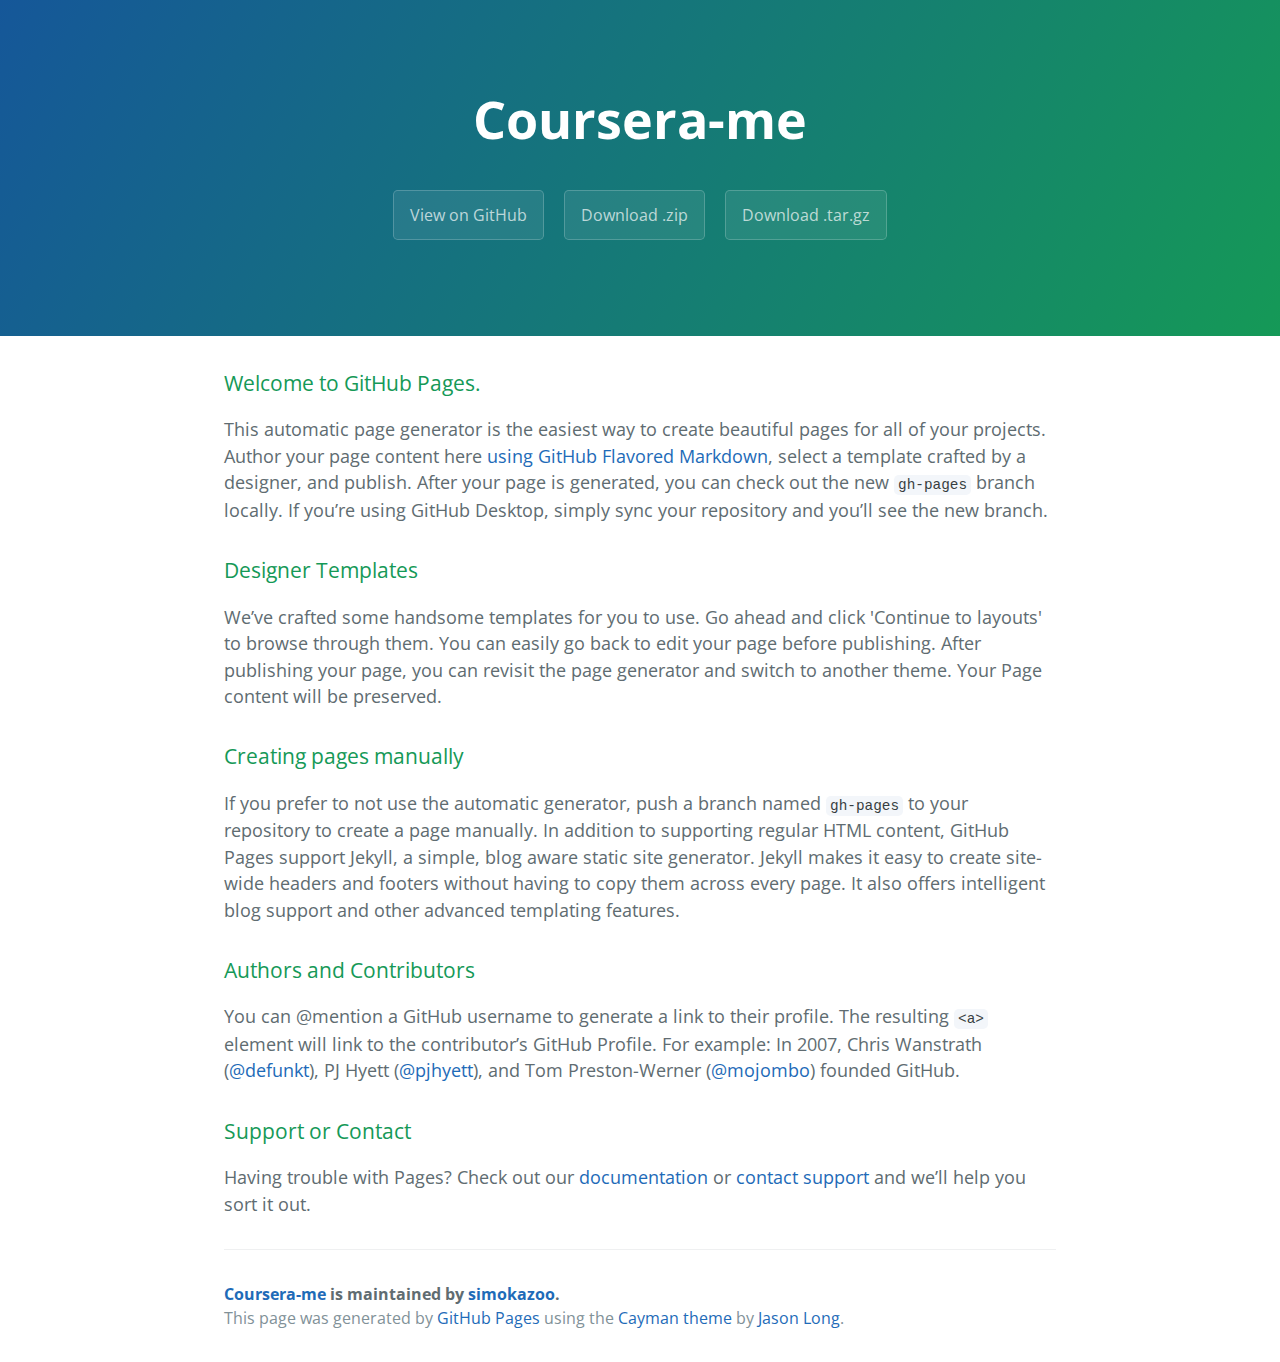
<file: index.html>
<!DOCTYPE html>
<html lang="en-us">
  <head>
    <meta charset="UTF-8">
    <title>Coursera-me by simokazoo</title>
    <meta name="viewport" content="width=device-width, initial-scale=1">
    <link rel="stylesheet" type="text/css" href="stylesheets/normalize.css" media="screen">
    <link href='https://fonts.googleapis.com/css?family=Open+Sans:400,700' rel='stylesheet' type='text/css'>
    <link rel="stylesheet" type="text/css" href="stylesheets/stylesheet.css" media="screen">
    <link rel="stylesheet" type="text/css" href="stylesheets/github-light.css" media="screen">
  </head>
  <body>
    <section class="page-header">
      <h1 class="project-name">Coursera-me</h1>
      <h2 class="project-tagline"></h2>
      <a href="https://github.com/simokazoo/coursera-me" class="btn">View on GitHub</a>
      <a href="https://github.com/simokazoo/coursera-me/zipball/master" class="btn">Download .zip</a>
      <a href="https://github.com/simokazoo/coursera-me/tarball/master" class="btn">Download .tar.gz</a>
    </section>

    <section class="main-content">
      <h3>
<a id="welcome-to-github-pages" class="anchor" href="#welcome-to-github-pages" aria-hidden="true"><span aria-hidden="true" class="octicon octicon-link"></span></a>Welcome to GitHub Pages.</h3>

<p>This automatic page generator is the easiest way to create beautiful pages for all of your projects. Author your page content here <a href="https://guides.github.com/features/mastering-markdown/">using GitHub Flavored Markdown</a>, select a template crafted by a designer, and publish. After your page is generated, you can check out the new <code>gh-pages</code> branch locally. If you’re using GitHub Desktop, simply sync your repository and you’ll see the new branch.</p>

<h3>
<a id="designer-templates" class="anchor" href="#designer-templates" aria-hidden="true"><span aria-hidden="true" class="octicon octicon-link"></span></a>Designer Templates</h3>

<p>We’ve crafted some handsome templates for you to use. Go ahead and click 'Continue to layouts' to browse through them. You can easily go back to edit your page before publishing. After publishing your page, you can revisit the page generator and switch to another theme. Your Page content will be preserved.</p>

<h3>
<a id="creating-pages-manually" class="anchor" href="#creating-pages-manually" aria-hidden="true"><span aria-hidden="true" class="octicon octicon-link"></span></a>Creating pages manually</h3>

<p>If you prefer to not use the automatic generator, push a branch named <code>gh-pages</code> to your repository to create a page manually. In addition to supporting regular HTML content, GitHub Pages support Jekyll, a simple, blog aware static site generator. Jekyll makes it easy to create site-wide headers and footers without having to copy them across every page. It also offers intelligent blog support and other advanced templating features.</p>

<h3>
<a id="authors-and-contributors" class="anchor" href="#authors-and-contributors" aria-hidden="true"><span aria-hidden="true" class="octicon octicon-link"></span></a>Authors and Contributors</h3>

<p>You can @mention a GitHub username to generate a link to their profile. The resulting <code>&lt;a&gt;</code> element will link to the contributor’s GitHub Profile. For example: In 2007, Chris Wanstrath (<a href="https://github.com/defunkt" class="user-mention">@defunkt</a>), PJ Hyett (<a href="https://github.com/pjhyett" class="user-mention">@pjhyett</a>), and Tom Preston-Werner (<a href="https://github.com/mojombo" class="user-mention">@mojombo</a>) founded GitHub.</p>

<h3>
<a id="support-or-contact" class="anchor" href="#support-or-contact" aria-hidden="true"><span aria-hidden="true" class="octicon octicon-link"></span></a>Support or Contact</h3>

<p>Having trouble with Pages? Check out our <a href="https://help.github.com/pages">documentation</a> or <a href="https://github.com/contact">contact support</a> and we’ll help you sort it out.</p>

      <footer class="site-footer">
        <span class="site-footer-owner"><a href="https://github.com/simokazoo/coursera-me">Coursera-me</a> is maintained by <a href="https://github.com/simokazoo">simokazoo</a>.</span>

        <span class="site-footer-credits">This page was generated by <a href="https://pages.github.com">GitHub Pages</a> using the <a href="https://github.com/jasonlong/cayman-theme">Cayman theme</a> by <a href="https://twitter.com/jasonlong">Jason Long</a>.</span>
      </footer>

    </section>

  
  </body>
</html>
</file>
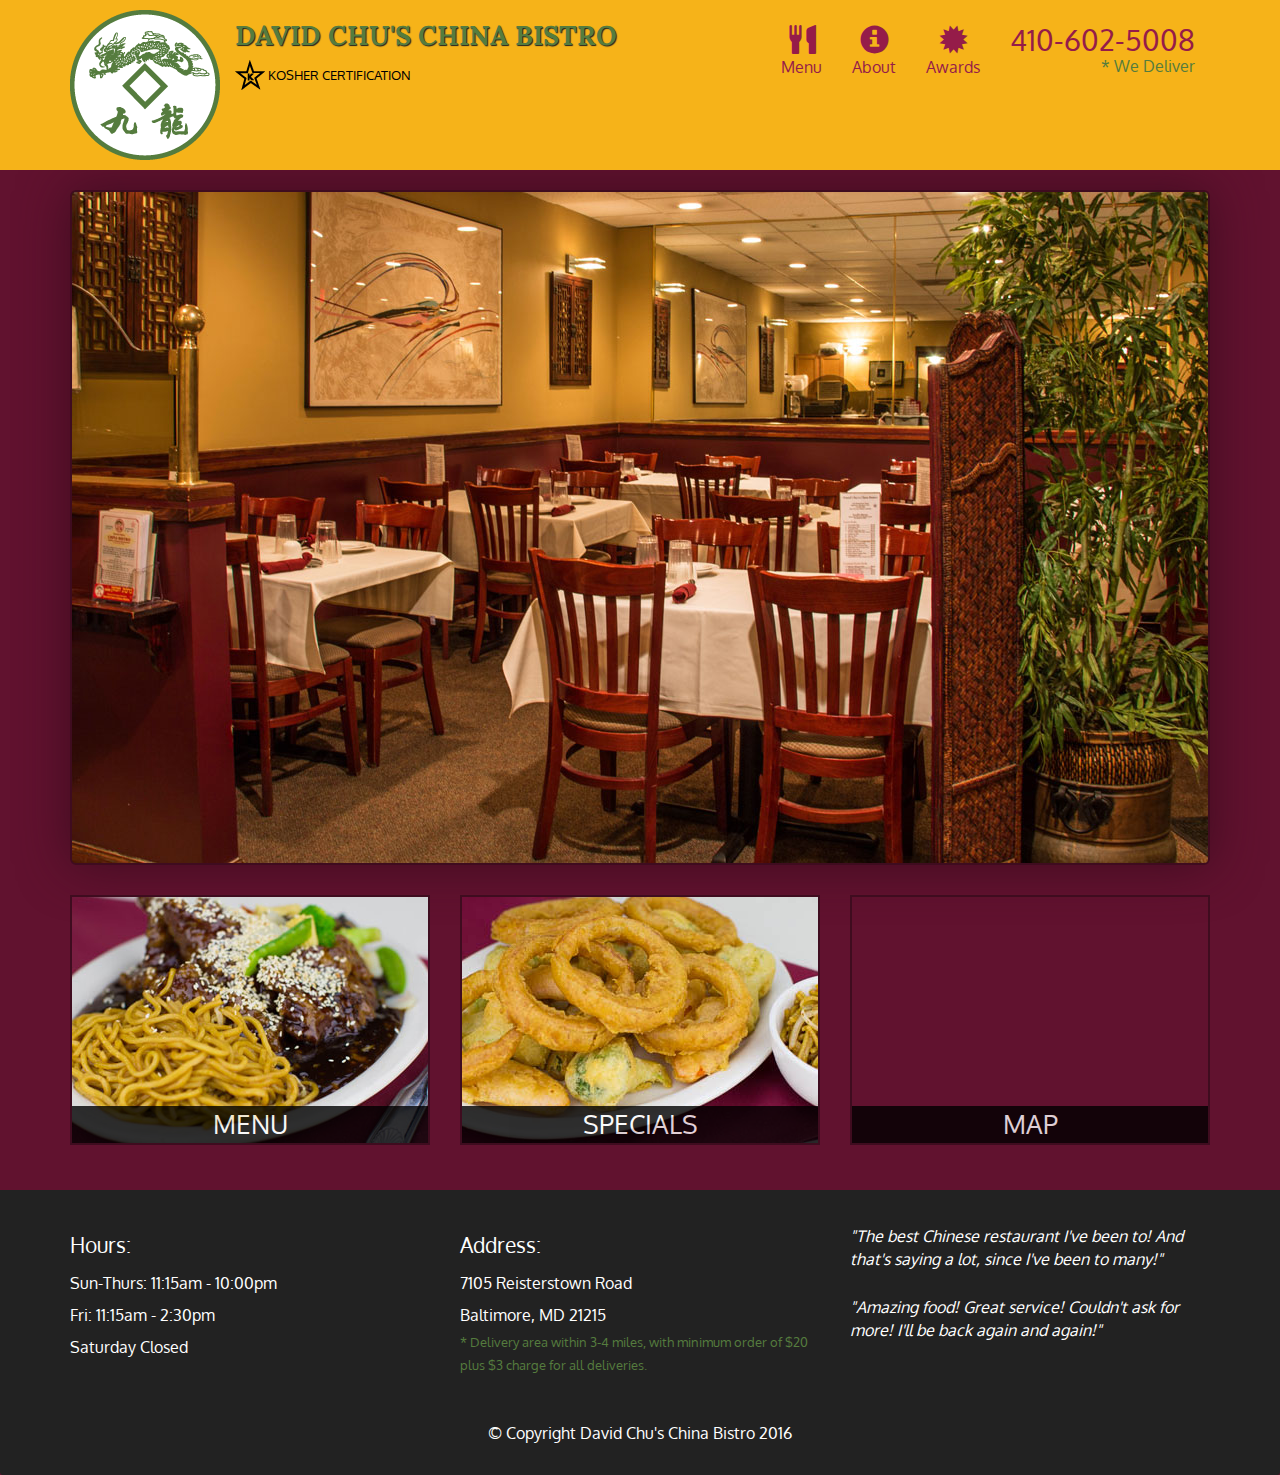
<file: mod3_practice/index.html>
<!DOCTYPE html>
<html lang="en">
  <head>
  <meta charset="utf-8">
  <meta http-equiv="X-UA-Compatible" content="IE=edge">
  <meta name="viewport" content="width=device-width, initial-scale=1">
  <title>David Chu's China Bistro</title>
  <link rel="stylesheet" href="css/bootstrap.min.css">
  <link rel="stylesheet" type="text/css" href="css/style.css">
  <link href="https://fonts.googleapis.com/css?family=Oxygen" rel="stylesheet">
  <link href="https://fonts.googleapis.com/css?family=Lora" rel="stylesheet">
  </head>
<body>

<header>
  <nav id="header-nav" class="navbar navbar-default">
    <div class="container">
      <div class="navbar-header">
        <a href="index.html" class="pull-left visible-md visible-lg">
          <div id="logo-img" alt="Logo image"></div>
        </a>

        <div class="navbar-brand">
          <a href="index.html"><h1>David Chu's China Bistro</h1></a>
          <p><img src="images/star-k-logo.png" alt="Kosher certification">
          <span>Kosher Certification</span></p>
        </div>  
        <button id="navbarToggle" type="button" class="navbar-toggle collapsed" data-toggle="collapse" data-target="#collapsable-nav" aria-expanded="false">
              <span class="sr-only">Toggle navigation</span>
              <span class="icon-bar"></span>
              <span class="icon-bar"></span>
              <span class="icon-bar"></span>
            </button>
      </div>  
      <div class="collapse navbar-collapse" id="collapsable-nav">
        <ul id="nav-list" class="nav navbar-nav navbar-right">
         <li class="visible-xs active">
              <a href="index.html">
                <span class="glyphicon glyphicon-home"></span> Home</a>
            </li>
            <li>
          
            <a href="menu-categories.html">
              <span class="glyphicon glyphicon-cutlery"></span><br class="hidden-xs">Menu</a>
          </li>
          <li>
            <a href="#">
              <span class="glyphicon glyphicon-info-sign"></span><br class="hidden-xs">About</a>
          </li>
          <li>
            <a href="#">
              <span class="glyphicon glyphicon-certificate"></span><br class="hidden-xs"> Awards</a>
          </li>
          <li id="phone" class="hidden-xs">
            <a href="tel:410-602-5008">
              <span>410-602-5008</span></a><div>* We Deliver</div>
          </li>
        </ul><!--#nav-list-->
      </div><!--.collapse .navbar-collapse-->
    </div>
  </nav>
</header>


  <div id="call-btn" class="visible-xs">
    <a class="btn" href="tel:410-602-5008">
    <span class="glyphicon glyphicon-earphone"></span>
    410-602-5008
    </a>
  </div>
  <div id="xs-deliver" class="text-center visible-xs">* We Deliver</div>

  <div id="main-content" class="container"></div>

  <footer class="panel-footer">
    <div class="container">
      <div class="row">
        <section id="hours" class="col-sm-4">
          <span>Hours:</span><br>
          Sun-Thurs: 11:15am - 10:00pm<br>
          Fri: 11:15am - 2:30pm<br>
          Saturday Closed
          <hr class="visible-xs">
        </section>
        <section id="address" class="col-sm-4">
          <span>Address:</span><br>
          7105 Reisterstown Road<br>
          Baltimore, MD 21215
          <p>* Delivery area within 3-4 miles, with minimum order of $20 plus $3 charge for all deliveries.</p>
          <hr class="visible-xs">
        </section>
        <section id="testimonials" class="col-sm-4">
          <p>"The best Chinese restaurant I've been to! And that's saying a lot, since I've been to many!"</p>
          <p>"Amazing food! Great service! Couldn't ask for more! I'll be back again and again!"</p>
        </section>
      </div>
      <div class="text-center">&copy; Copyright David Chu's China Bistro 2016</div>
    </div>
  </footer>

  <script src="js/jquery-3.1.0.min.js"></script>
  <script src="js/bootstrap.min.js"></script>
  <script src="js/ajax-utils.js"></script>
  <script src="js/script.js"></script>

</body>
</html>
</file>
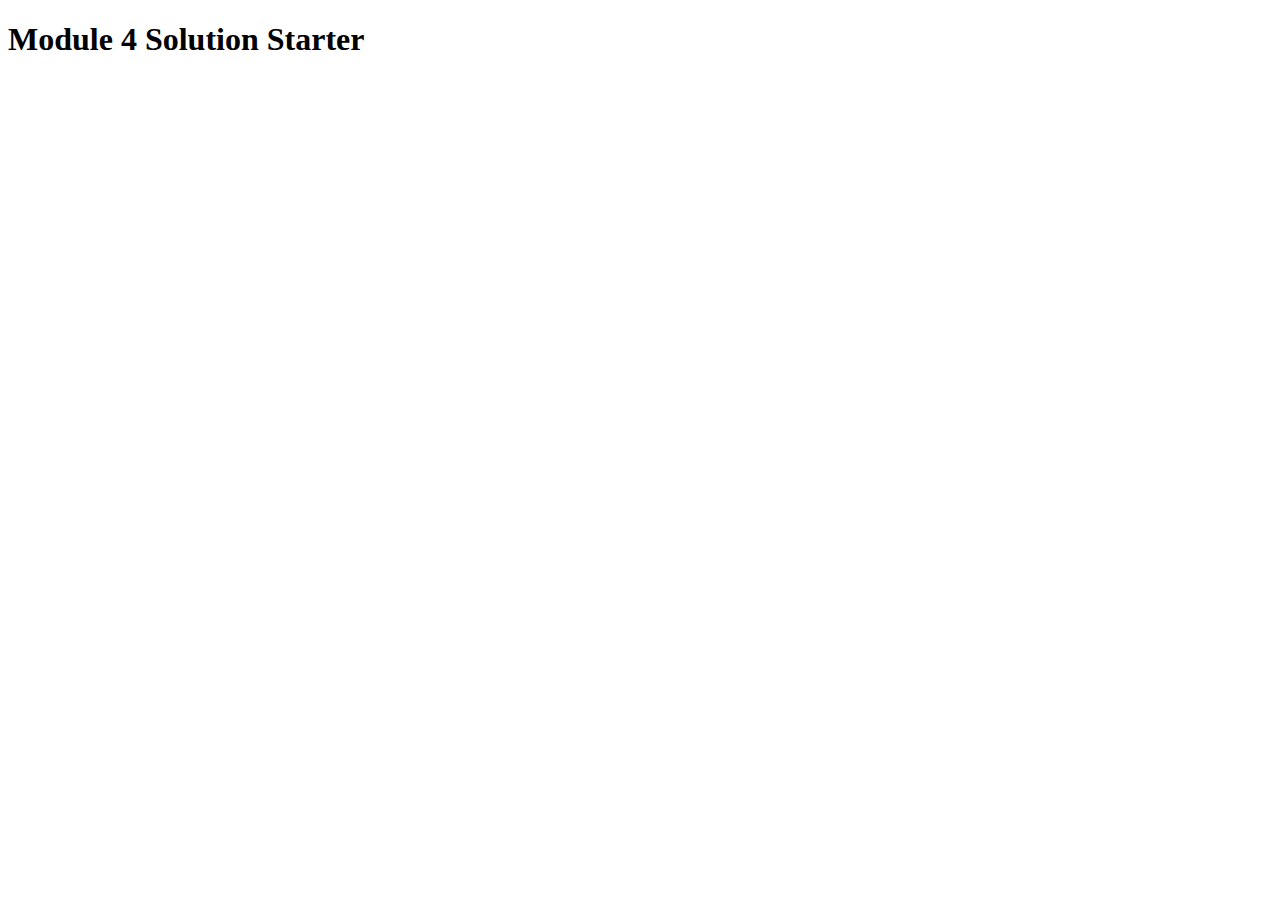
<file: mod4_solution/index.html>
<!DOCTYPE html>
<html>
<head>
  <meta charset="utf-8">
  <title>Module 4 Solution Starter</title>
  <script src="SpeakHello.js"></script>
  <script src="SpeakGoodBye.js"></script>
  <script src="script.js"></script>
</head>
<body>
  <h1>Module 4 Solution Starter</h1>
</body>
</html>
</file>
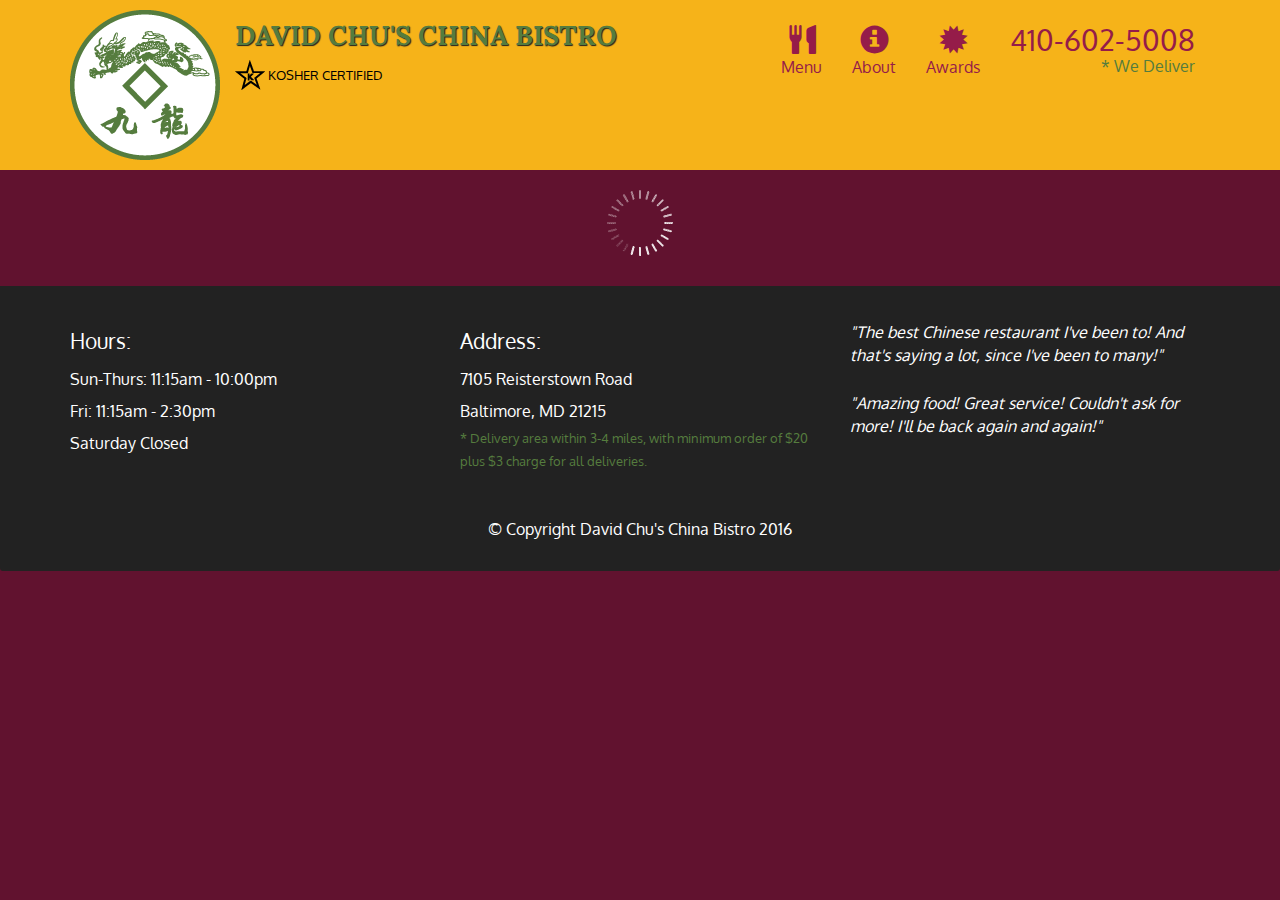
<file: mod5_solution/index.html>
<!DOCTYPE html>
<html lang="en">
  <head>
  <meta charset="utf-8">
  <meta http-equiv="X-UA-Compatible" content="IE=edge">
  <meta name="viewport" content="width=device-width, initial-scale=1">
  <title>David Chu's China Bistro</title>
  <link rel="stylesheet" href="css/bootstrap.min.css">
  <link rel="stylesheet" type="text/css" href="css/style.css">
  <link href="https://fonts.googleapis.com/css?family=Oxygen" rel="stylesheet">
  <link href="https://fonts.googleapis.com/css?family=Lora" rel="stylesheet">
  </head>
<body>

<header>
  <nav id="header-nav" class="navbar navbar-default">
      <div class="container">
        <div class="navbar-header">
          <a href="index.html" class="pull-left visible-md visible-lg">
            <div id="logo-img"></div>
          </a>

          <div class="navbar-brand">
            <a href="index.html"><h1>David Chu's China Bistro</h1></a>
            <p>
              <img src="images/star-k-logo.png" alt="Kosher certification">
              <span>Kosher Certified</span>
            </p>
          </div>

          <button id="navbarToggle" type="button" class="navbar-toggle collapsed" data-toggle="collapse" data-target="#collapsable-nav" aria-expanded="false">
            <span class="sr-only">Toggle navigation</span>
            <span class="icon-bar"></span>
            <span class="icon-bar"></span>
            <span class="icon-bar"></span>
          </button>
        </div>
        
        <div id="collapsable-nav" class="collapse navbar-collapse">
           <ul id="nav-list" class="nav navbar-nav navbar-right">
            <li id="navHomeButton" class="visible-xs active">
              <a href="index.html">
                <span class="glyphicon glyphicon-home"></span> Home</a>
            </li>
            <li id="navMenuButton">
              <a href="#" onclick="$dc.loadMenuCategories();">
                <span class="glyphicon glyphicon-cutlery"></span><br class="hidden-xs"> Menu</a>
            </li>
            <li>
              <a href="#">
                <span class="glyphicon glyphicon-info-sign"></span><br class="hidden-xs"> About</a>
            </li>
            <li>
              <a href="#">
                <span class="glyphicon glyphicon-certificate"></span><br class="hidden-xs"> Awards</a>
            </li>
            <li id="phone" class="hidden-xs">
              <a href="tel:410-602-5008">
                <span>410-602-5008</span></a><div>* We Deliver</div>
            </li>
          </ul><!-- #nav-list -->
        </div><!-- .collapse .navbar-collapse -->
      </div><!-- .container -->
    </nav><!-- #header-nav -->
</header>


  <div id="call-btn" class="visible-xs">
    <a class="btn" href="tel:410-602-5008">
    <span class="glyphicon glyphicon-earphone"></span>
    410-602-5008
    </a>
  </div>
  <div id="xs-deliver" class="text-center visible-xs">* We Deliver</div>

  <div id="main-content" class="container"></div>

  <footer class="panel-footer">
    <div class="container">
      <div class="row">
        <section id="hours" class="col-sm-4">
          <span>Hours:</span><br>
          Sun-Thurs: 11:15am - 10:00pm<br>
          Fri: 11:15am - 2:30pm<br>
          Saturday Closed
          <hr class="visible-xs">
        </section>
        <section id="address" class="col-sm-4">
          <span>Address:</span><br>
          7105 Reisterstown Road<br>
          Baltimore, MD 21215
          <p>* Delivery area within 3-4 miles, with minimum order of $20 plus $3 charge for all deliveries.</p>
          <hr class="visible-xs">
        </section>
        <section id="testimonials" class="col-sm-4">
          <p>"The best Chinese restaurant I've been to! And that's saying a lot, since I've been to many!"</p>
          <p>"Amazing food! Great service! Couldn't ask for more! I'll be back again and again!"</p>
        </section>
      </div>
      <div class="text-center">&copy; Copyright David Chu's China Bistro 2016</div>
    </div>
  </footer>

  <script src="js/jquery-3.1.0.min.js"></script>
  <script src="js/bootstrap.min.js"></script>
  <script src="js/ajax-utils.js"></script>
  <script src="js/script.js"></script>

</body>
</html>
</file>
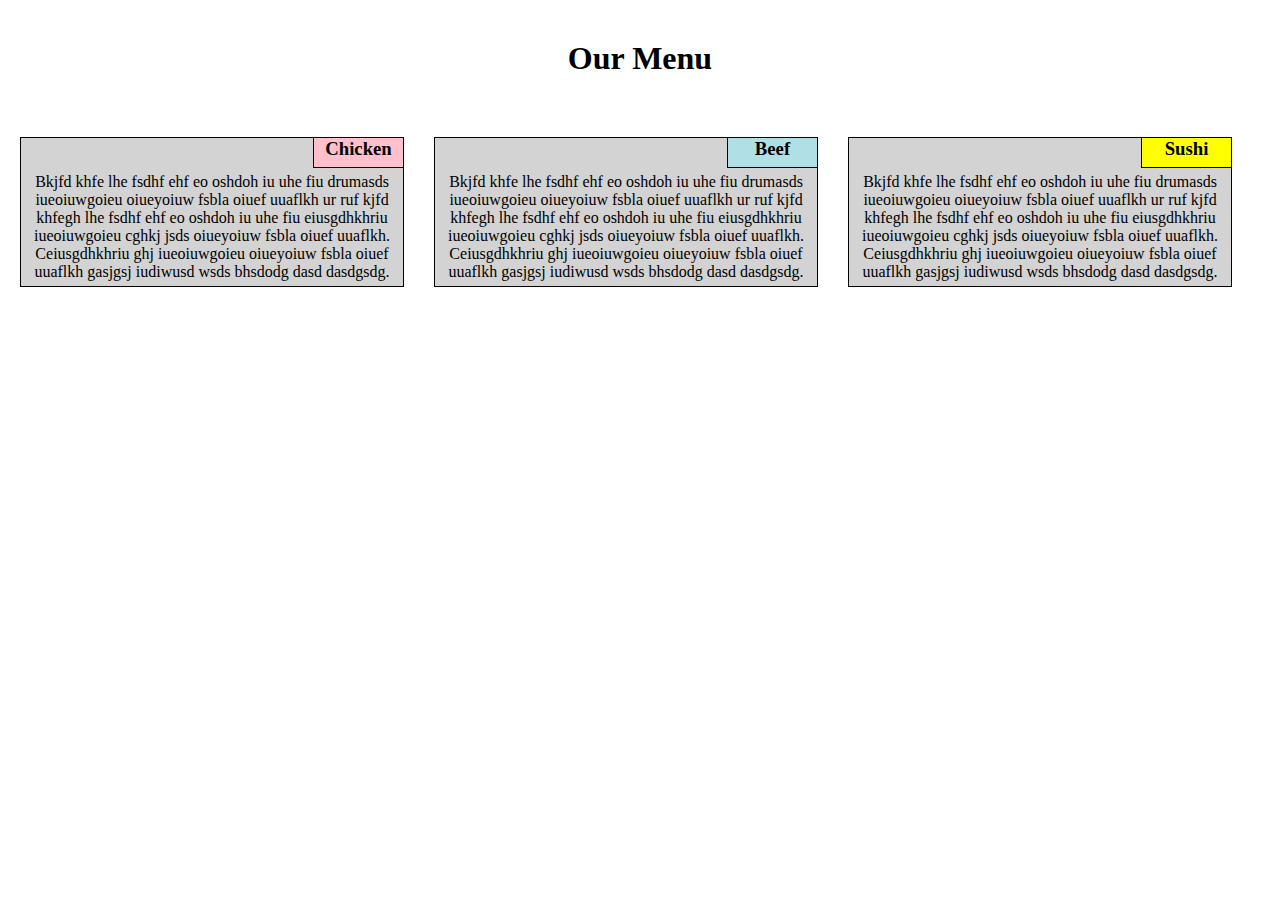
<file: mod2_solution/restaurant_test.html>
<!DOCTYPE html>
<html>
<head>
<meta charset="utf-8">
	<title>Restaurant</title>
	<link rel="stylesheet" type="text/css" href="css/style_restaurant.css">

</head>
<body>
	<div class="row">
		<h1>Our Menu</h1>

		<div class="left">
		<h3 class="content1">Chicken</h3>
			<p>Bkjfd khfe lhe  fsdhf ehf eo oshdoh iu uhe fiu drumasds iueoiuwgoieu  oiueyoiuw fsbla oiuef uuaflkh ur ruf kjfd khfegh lhe  fsdhf ehf eo oshdoh iu uhe fiu eiusgdhkhriu  iueoiuwgoieu cghkj jsds oiueyoiuw fsbla oiuef uuaflkh. Ceiusgdhkhriu ghj iueoiuwgoieu  oiueyoiuw fsbla oiuef uuaflkh gasjgsj iudiwusd wsds bhsdodg dasd dasdgsdg.</p>
		</div>

		<div class="middle">
		<h3 class="content2">Beef</h3>
			<p>Bkjfd khfe lhe  fsdhf ehf eo oshdoh iu uhe fiu drumasds iueoiuwgoieu  oiueyoiuw fsbla oiuef uuaflkh ur ruf kjfd khfegh lhe  fsdhf ehf eo oshdoh iu uhe fiu eiusgdhkhriu  iueoiuwgoieu cghkj jsds oiueyoiuw fsbla oiuef uuaflkh. Ceiusgdhkhriu ghj iueoiuwgoieu  oiueyoiuw fsbla oiuef uuaflkh gasjgsj iudiwusd wsds bhsdodg dasd dasdgsdg.</p>
		</div>

		<div class="right">
		<h3 class="content3">Sushi</h3>
			<p>Bkjfd khfe lhe  fsdhf ehf eo oshdoh iu uhe fiu drumasds iueoiuwgoieu  oiueyoiuw fsbla oiuef uuaflkh ur ruf kjfd khfegh lhe  fsdhf ehf eo oshdoh iu uhe fiu eiusgdhkhriu  iueoiuwgoieu cghkj jsds oiueyoiuw fsbla oiuef uuaflkh. Ceiusgdhkhriu ghj iueoiuwgoieu  oiueyoiuw fsbla oiuef uuaflkh gasjgsj iudiwusd wsds bhsdodg dasd dasdgsdg.</p>
 		</div>
	</div>
</body>
</html>
</file>
<file: stylesheets/stylesheet.css>
* {
  box-sizing: border-box; }

body {
  padding: 0;
  margin: 0;
  font-family: "Open Sans", "Helvetica Neue", Helvetica, Arial, sans-serif;
  font-size: 16px;
  line-height: 1.5;
  color: #606c71; }

a {
  color: #1e6bb8;
  text-decoration: none; }
  a:hover {
    text-decoration: underline; }

.btn {
  display: inline-block;
  margin-bottom: 1rem;
  color: rgba(255, 255, 255, 0.7);
  background-color: rgba(255, 255, 255, 0.08);
  border-color: rgba(255, 255, 255, 0.2);
  border-style: solid;
  border-width: 1px;
  border-radius: 0.3rem;
  transition: color 0.2s, background-color 0.2s, border-color 0.2s; }
  .btn + .btn {
    margin-left: 1rem; }

.btn:hover {
  color: rgba(255, 255, 255, 0.8);
  text-decoration: none;
  background-color: rgba(255, 255, 255, 0.2);
  border-color: rgba(255, 255, 255, 0.3); }

@media screen and (min-width: 64em) {
  .btn {
    padding: 0.75rem 1rem; } }

@media screen and (min-width: 42em) and (max-width: 64em) {
  .btn {
    padding: 0.6rem 0.9rem;
    font-size: 0.9rem; } }

@media screen and (max-width: 42em) {
  .btn {
    display: block;
    width: 100%;
    padding: 0.75rem;
    font-size: 0.9rem; }
    .btn + .btn {
      margin-top: 1rem;
      margin-left: 0; } }

.page-header {
  color: #fff;
  text-align: center;
  background-color: #159957;
  background-image: linear-gradient(120deg, #155799, #159957); }

@media screen and (min-width: 64em) {
  .page-header {
    padding: 5rem 6rem; } }

@media screen and (min-width: 42em) and (max-width: 64em) {
  .page-header {
    padding: 3rem 4rem; } }

@media screen and (max-width: 42em) {
  .page-header {
    padding: 2rem 1rem; } }

.project-name {
  margin-top: 0;
  margin-bottom: 0.1rem; }

@media screen and (min-width: 64em) {
  .project-name {
    font-size: 3.25rem; } }

@media screen and (min-width: 42em) and (max-width: 64em) {
  .project-name {
    font-size: 2.25rem; } }

@media screen and (max-width: 42em) {
  .project-name {
    font-size: 1.75rem; } }

.project-tagline {
  margin-bottom: 2rem;
  font-weight: normal;
  opacity: 0.7; }

@media screen and (min-width: 64em) {
  .project-tagline {
    font-size: 1.25rem; } }

@media screen and (min-width: 42em) and (max-width: 64em) {
  .project-tagline {
    font-size: 1.15rem; } }

@media screen and (max-width: 42em) {
  .project-tagline {
    font-size: 1rem; } }

.main-content :first-child {
  margin-top: 0; }
.main-content img {
  max-width: 100%; }
.main-content h1, .main-content h2, .main-content h3, .main-content h4, .main-content h5, .main-content h6 {
  margin-top: 2rem;
  margin-bottom: 1rem;
  font-weight: normal;
  color: #159957; }
.main-content p {
  margin-bottom: 1em; }
.main-content code {
  padding: 2px 4px;
  font-family: Consolas, "Liberation Mono", Menlo, Courier, monospace;
  font-size: 0.9rem;
  color: #383e41;
  background-color: #f3f6fa;
  border-radius: 0.3rem; }
.main-content pre {
  padding: 0.8rem;
  margin-top: 0;
  margin-bottom: 1rem;
  font: 1rem Consolas, "Liberation Mono", Menlo, Courier, monospace;
  color: #567482;
  word-wrap: normal;
  background-color: #f3f6fa;
  border: solid 1px #dce6f0;
  border-radius: 0.3rem; }
  .main-content pre > code {
    padding: 0;
    margin: 0;
    font-size: 0.9rem;
    color: #567482;
    word-break: normal;
    white-space: pre;
    background: transparent;
    border: 0; }
.main-content .highlight {
  margin-bottom: 1rem; }
  .main-content .highlight pre {
    margin-bottom: 0;
    word-break: normal; }
.main-content .highlight pre, .main-content pre {
  padding: 0.8rem;
  overflow: auto;
  font-size: 0.9rem;
  line-height: 1.45;
  border-radius: 0.3rem; }
.main-content pre code, .main-content pre tt {
  display: inline;
  max-width: initial;
  padding: 0;
  margin: 0;
  overflow: initial;
  line-height: inherit;
  word-wrap: normal;
  background-color: transparent;
  border: 0; }
  .main-content pre code:before, .main-content pre code:after, .main-content pre tt:before, .main-content pre tt:after {
    content: normal; }
.main-content ul, .main-content ol {
  margin-top: 0; }
.main-content blockquote {
  padding: 0 1rem;
  margin-left: 0;
  color: #819198;
  border-left: 0.3rem solid #dce6f0; }
  .main-content blockquote > :first-child {
    margin-top: 0; }
  .main-content blockquote > :last-child {
    margin-bottom: 0; }
.main-content table {
  display: block;
  width: 100%;
  overflow: auto;
  word-break: normal;
  word-break: keep-all; }
  .main-content table th {
    font-weight: bold; }
  .main-content table th, .main-content table td {
    padding: 0.5rem 1rem;
    border: 1px solid #e9ebec; }
.main-content dl {
  padding: 0; }
  .main-content dl dt {
    padding: 0;
    margin-top: 1rem;
    font-size: 1rem;
    font-weight: bold; }
  .main-content dl dd {
    padding: 0;
    margin-bottom: 1rem; }
.main-content hr {
  height: 2px;
  padding: 0;
  margin: 1rem 0;
  background-color: #eff0f1;
  border: 0; }

@media screen and (min-width: 64em) {
  .main-content {
    max-width: 64rem;
    padding: 2rem 6rem;
    margin: 0 auto;
    font-size: 1.1rem; } }

@media screen and (min-width: 42em) and (max-width: 64em) {
  .main-content {
    padding: 2rem 4rem;
    font-size: 1.1rem; } }

@media screen and (max-width: 42em) {
  .main-content {
    padding: 2rem 1rem;
    font-size: 1rem; } }

.site-footer {
  padding-top: 2rem;
  margin-top: 2rem;
  border-top: solid 1px #eff0f1; }

.site-footer-owner {
  display: block;
  font-weight: bold; }

.site-footer-credits {
  color: #819198; }

@media screen and (min-width: 64em) {
  .site-footer {
    font-size: 1rem; } }

@media screen and (min-width: 42em) and (max-width: 64em) {
  .site-footer {
    font-size: 1rem; } }

@media screen and (max-width: 42em) {
  .site-footer {
    font-size: 0.9rem; } }
</file>
<file: stylesheets/github-light.css>
/*
The MIT License (MIT)

Copyright (c) 2016 GitHub, Inc.

Permission is hereby granted, free of charge, to any person obtaining a copy
of this software and associated documentation files (the "Software"), to deal
in the Software without restriction, including without limitation the rights
to use, copy, modify, merge, publish, distribute, sublicense, and/or sell
copies of the Software, and to permit persons to whom the Software is
furnished to do so, subject to the following conditions:

The above copyright notice and this permission notice shall be included in all
copies or substantial portions of the Software.

THE SOFTWARE IS PROVIDED "AS IS", WITHOUT WARRANTY OF ANY KIND, EXPRESS OR
IMPLIED, INCLUDING BUT NOT LIMITED TO THE WARRANTIES OF MERCHANTABILITY,
FITNESS FOR A PARTICULAR PURPOSE AND NONINFRINGEMENT. IN NO EVENT SHALL THE
AUTHORS OR COPYRIGHT HOLDERS BE LIABLE FOR ANY CLAIM, DAMAGES OR OTHER
LIABILITY, WHETHER IN AN ACTION OF CONTRACT, TORT OR OTHERWISE, ARISING FROM,
OUT OF OR IN CONNECTION WITH THE SOFTWARE OR THE USE OR OTHER DEALINGS IN THE
SOFTWARE.

*/

.pl-c /* comment */ {
  color: #969896;
}

.pl-c1 /* constant, variable.other.constant, support, meta.property-name, support.constant, support.variable, meta.module-reference, markup.raw, meta.diff.header */,
.pl-s .pl-v /* string variable */ {
  color: #0086b3;
}

.pl-e /* entity */,
.pl-en /* entity.name */ {
  color: #795da3;
}

.pl-smi /* variable.parameter.function, storage.modifier.package, storage.modifier.import, storage.type.java, variable.other */,
.pl-s .pl-s1 /* string source */ {
  color: #333;
}

.pl-ent /* entity.name.tag */ {
  color: #63a35c;
}

.pl-k /* keyword, storage, storage.type */ {
  color: #a71d5d;
}

.pl-s /* string */,
.pl-pds /* punctuation.definition.string, string.regexp.character-class */,
.pl-s .pl-pse .pl-s1 /* string punctuation.section.embedded source */,
.pl-sr /* string.regexp */,
.pl-sr .pl-cce /* string.regexp constant.character.escape */,
.pl-sr .pl-sre /* string.regexp source.ruby.embedded */,
.pl-sr .pl-sra /* string.regexp string.regexp.arbitrary-repitition */ {
  color: #183691;
}

.pl-v /* variable */ {
  color: #ed6a43;
}

.pl-id /* invalid.deprecated */ {
  color: #b52a1d;
}

.pl-ii /* invalid.illegal */ {
  color: #f8f8f8;
  background-color: #b52a1d;
}

.pl-sr .pl-cce /* string.regexp constant.character.escape */ {
  font-weight: bold;
  color: #63a35c;
}

.pl-ml /* markup.list */ {
  color: #693a17;
}

.pl-mh /* markup.heading */,
.pl-mh .pl-en /* markup.heading entity.name */,
.pl-ms /* meta.separator */ {
  font-weight: bold;
  color: #1d3e81;
}

.pl-mq /* markup.quote */ {
  color: #008080;
}

.pl-mi /* markup.italic */ {
  font-style: italic;
  color: #333;
}

.pl-mb /* markup.bold */ {
  font-weight: bold;
  color: #333;
}

.pl-md /* markup.deleted, meta.diff.header.from-file */ {
  color: #bd2c00;
  background-color: #ffecec;
}

.pl-mi1 /* markup.inserted, meta.diff.header.to-file */ {
  color: #55a532;
  background-color: #eaffea;
}

.pl-mdr /* meta.diff.range */ {
  font-weight: bold;
  color: #795da3;
}

.pl-mo /* meta.output */ {
  color: #1d3e81;
}
</file>
<file: mod3_practice/css/style.css>
body{
  font-size:  16px;
  color: #fff;
  background-color: #61122f;
  font-family: Oxygen, sans-serif;
}

#header-nav{
  background-color:  #f6b319;
  border-radius: 0;
  border: 0;
}

#logo-img{
  background: url('../images/restaurant-logo_large.png') no-repeat;
  width: 150px;
  height: 150px;
  margin: 10px 15px 10px 0; 
}
.navbar-brand {
  padding-top: 25px;
}

.navbar-brand h1 { /*Restaurant name*/
  font-family: 'Lora', serif;
  color: #557c3e;
  font-size: 1.5em;
  text-transform: uppercase;
  font-weight: bold;
  text-shadow: 1px 1px 1px #222;
  margin-top: 0;
  margin-bottom: 0;
  line-height: .75;
}

.nanbar-brand a:hover, .navbar-brand a:focus {
  text-decoration: none;
}

.navbar-brand p { /* Kosher cert */
  color: #000;
  text-transform: uppercase;
  font-size: .7em;
  margin-top: 15px;
}.navbar-brand p span { /*Star-K*/
  vertical-align: middle;
}

#nav-list {
  margin-top: 10px;
}

#nav-list a {
  color: #951C49;
  text-align: center;
}

#nav-list a:hover {
  background: #E7E7E7; 
}

#nav-list a span {
  font-size: 1.8em;
}

#phone {
  margin-top: 5px;
}

#phone a {/*Phone number*/
  text-align: right;
  padding-bottom: 0;
}

#phone div { /* We Deliver*/
  color: #557c3e;
  text-align: right;
  padding-right: 15px;
}

.navbar-header button.navbar-toggle, .navbar-header .icon-bar {
  border: 1px solid #61122f;
}

.navbar-header button.navbar-toggle {
  clear: both;
  margin-top: -30px;
}

/* END HEADER */

/* FOOTER */
.panel-footer {
  margin-top: 30px;
  padding-top: 35px;
  padding-bottom: 30px;
  background-color: #222;
  border-top: 0;
}
.panel-footer div.row {
  margin-bottom: 35px;
}
#hours, #address {
  line-height: 2;
}
#hours > span, #address > span {
  font-size: 1.3em;
}
#address p {
  color: #557c3e;
  font-size: .8em;
  line-height: 1.8;
}
#testimonials {
  font-style: italic;
}
#testimonials p:nth-child(2) {
  margin-top: 25px;
}
/* END FOOTER */


/* HOME PAGE */
.container .jumbotron{
  box-shadow: 0 0 50px #3F0C1F;
    border: 2px solid #3F0C1F;
}

#menu-tile, #specials-tile, #map-tile {
  height: 250px;
  width: 100%;
  margin-bottom: 15px;
  position: relative;
  border: 2px solid #3F0C1F;
  overflow: hidden;
}

#menu-tile:hover, #specials-tile:hover, #map-tile:hover {
  box-shadow: 0 1px 5px 1px #cccccc;
}

#menu-tile {
  background: url('../images/menu-tile.jpg') no-repeat;
  background-position: center;
}

#specials-tile {
  background: url('../images/specials-tile.jpg') no-repeat;
  background-position: center;
}


#menu-tile span, #specials-tile span, #map-tile span {
  position: absolute;
  bottom: 0;
  right: 0;
  width: 100%;
  text-align: center;
  font-size: 1.6em;
  text-transform: uppercase;
  background-color: #000;
  color: #fff;
  opacity: .8;
}

/* END HOME PAGE */

/* MENU CATEGORIES PAGE */
.category-tile { 
  position: relative;
  border: 2px solid #3F0C1F;
  overflow: hidden;
  width: 200px;
  height: 200px;
  margin: 0 auto 15px;
}
.category-tile span {
  position: absolute;
  bottom: 0;
  right: 0;
  width: 100%;
  text-align: center;
  font-size: 1.2em;
  text-transform: uppercase;
  background-color: #000;
  color: #fff;
  opacity: .8;
}
.category-tile:hover {
  box-shadow: 0 1px 5px 1px #cccccc;
}

#menu-categories-title + div {
  margin-bottom: 50px;
}
/* END MENU CATEGORIES PAGE */

/* SINGLE CATEGORY PAGE */
.menu-item-tile {
  margin-bottom: 25px;
}
.menu-item-tile hr {
  width: 80%;
}
.menu-item-tile .menu-item-price {
  font-size: 1.1em;
  text-align: right;
  margin-top: -15px;
  margin-right: -15px;
}
.menu-item-tile .menu-item-price span {
  font-size: .6em;
}
.menu-item-photo {
  position: relative;
  border: 2px solid #3F0C1F; 
  overflow: hidden;
  padding: 0;
  margin-right: -15px;
  margin-left: auto;
  margin-bottom: 20px;
  max-width: 250px;
}
.menu-item-photo div {
  position: absolute;
  bottom: 0;
  right: 0;
  width: 80px;
  background-color: #557c3e;
  text-align: center;
}
.menu-item-description {
  padding-right: 30px;
}
h3.menu-item-title {
  margin: 0 0 10px;
}
.menu-item-details {
  font-size: .9em;
  font-style: italic;
}
/* END SINGLE CATEGORY PAGE */

/********** Large devices only **********/
@media (min-width: 1200px) {
  .container .jumbotron {
    background: url('../images/jumbotron_1200.jpg') no-repeat;
    height: 675px;
    
  }

}

/********** Medium devices only **********/
@media (min-width: 992px) and (max-width: 1199px) {
  /* Header */
  #logo-img {
    background: url('../images/restaurant-logo_medium.png') no-repeat;
    width: 100px;
    height: 100px;
    margin: 5px 5px 5px 0;
  }

  /* End Header */
  /* Home page */
  .container .jumbotron {
    background: url('../images/jumbotron_992.jpg') no-repeat;
    height: 558px;
    
  }

}

/********** Small devices only **********/
@media (min-width: 768px) and (max-width: 991px) {

  .container .jumbotron {
    background: url('../images/jumbotron_768.jpg') no-repeat;
    height: 432px;
   
  }

}

/********** Extra small devices only **********/
@media (max-width: 767px) {
  /* Header */
  .navbar-brand {
    padding-top: 10px;
    height: 80px;
  }
  .navbar-brand h1 { /* Restaurant name */
    padding-top: 10px;
    font-size: 5vw; /* 1vw = 1% of viewport width */
  }
  .navbar-brand p { /* Kosher cert */
    font-size: .6em;
    margin-top: 12px;
  }
  .navbar-brand p img { /* Star-K */
    height: 20px;
  }

  #collapsable-nav a { /* Collapsed nav menu text */
    font-size: 1.2em;
  }
  #collapsable-nav a span { /* Collapsed nav menu glyph */
    font-size: 1em;
    margin-right: 5px;
  }

  #call-btn > a {
    font-size: 1.5em;
    display: block;
    margin: 0 20px;
    padding: 10px;
    border: 2px solid #fff;
    background-color: #f6b319;
    color: #951c49;
  }
  #xs-deliver {
    margin-top: 5px;
    font-size: .7em;
    letter-spacing: .1em;
    text-transform: uppercase;
  }
  /* End Header */

  /* Footer */
  .panel-footer section {
    margin-bottom: 30px;
    text-align: center;
  }
  .panel-footer section:nth-child(3) {
    margin-bottom: 0; /* margin already exists on the whole row */
  }
  .panel-footer section hr {
    width: 50%;
  }
  /* End Footer */



  /* Home Page */
  .container .jumbotron {
    margin-top: 30px;
    padding: 0;
  }

  #menu-tile, #specials-tile {
    width: 360px;
    margin: 0 auto 15px; 
  }

    .menu-item-photo {
    margin-right: auto;
  }
  .menu-item-tile .menu-item-price {
    text-align: center;
  }
  .menu-item-description {
    text-align: center;;
  }

}

/********** Super extra small devices Only :-) (e.g., iPhone 4) **********/
@media (max-width: 479px) {
  /* Header */
  .navbar-brand h1 { /* Restaurant name */
    padding-top: 5px;
    font-size: 6vw;
  }
  /* End Header */
  
  /* Home page */
  #menu-tile, #specials-tile {
    width: 280px;
    margin: 0 auto 15px;
  }
    .col-xxs-12 {
    position: relative;
    min-height: 1px;
    padding-right: 15px;
    padding-left: 15px;
    float: left;
    width: 100%;
  }
}
</file>
<file: mod5_solution/css/style.css>
body{
  font-size:  16px;
  color: #fff;
  background-color: #61122f;
  font-family: Oxygen, sans-serif;
}

#header-nav{
  background-color:  #f6b319;
  border-radius: 0;
  border: 0;
}

#logo-img{
  background: url('../images/restaurant-logo_large.png') no-repeat;
  width: 150px;
  height: 150px;
  margin: 10px 15px 10px 0; 
}
.navbar-brand {
  padding-top: 25px;
}

.navbar-brand h1 { /*Restaurant name*/
  font-family: 'Lora', serif;
  color: #557c3e;
  font-size: 1.5em;
  text-transform: uppercase;
  font-weight: bold;
  text-shadow: 1px 1px 1px #222;
  margin-top: 0;
  margin-bottom: 0;
  line-height: .75;
}

.nanbar-brand a:hover, .navbar-brand a:focus {
  text-decoration: none;
}

.navbar-brand p { /* Kosher cert */
  color: #000;
  text-transform: uppercase;
  font-size: .7em;
  margin-top: 15px;
}.navbar-brand p span { /*Star-K*/
  vertical-align: middle;
}

#nav-list {
  margin-top: 10px;
}

#nav-list a {
  color: #951C49;
  text-align: center;
}

#nav-list a:hover {
  background: #E7E7E7; 
}

#nav-list a span {
  font-size: 1.8em;
}

#phone {
  margin-top: 5px;
}

#phone a {/*Phone number*/
  text-align: right;
  padding-bottom: 0;
}

#phone div { /* We Deliver*/
  color: #557c3e;
  text-align: right;
  padding-right: 15px;
}

.navbar-header button.navbar-toggle, .navbar-header .icon-bar {
  border: 1px solid #61122f;
}

.navbar-header button.navbar-toggle {
  clear: both;
  margin-top: -30px;
}

/* END HEADER */

/* FOOTER */
.panel-footer {
  margin-top: 30px;
  padding-top: 35px;
  padding-bottom: 30px;
  background-color: #222;
  border-top: 0;
}
.panel-footer div.row {
  margin-bottom: 35px;
}
#hours, #address {
  line-height: 2;
}
#hours > span, #address > span {
  font-size: 1.3em;
}
#address p {
  color: #557c3e;
  font-size: .8em;
  line-height: 1.8;
}
#testimonials {
  font-style: italic;
}
#testimonials p:nth-child(2) {
  margin-top: 25px;
}
/* END FOOTER */


/* HOME PAGE */
.container .jumbotron{
  box-shadow: 0 0 50px #3F0C1F;
    border: 2px solid #3F0C1F;
}

#menu-tile, #specials-tile, #map-tile {
  height: 250px;
  width: 100%;
  margin-bottom: 15px;
  position: relative;
  border: 2px solid #3F0C1F;
  overflow: hidden;
}

#menu-tile:hover, #specials-tile:hover, #map-tile:hover {
  box-shadow: 0 1px 5px 1px #cccccc;
}

#menu-tile {
  background: url('../images/menu-tile.jpg') no-repeat;
  background-position: center;
}

#specials-tile {
  background: url('../images/specials-tile.jpg') no-repeat;
  background-position: center;
}


#menu-tile span, #specials-tile span, #map-tile span {
  position: absolute;
  bottom: 0;
  right: 0;
  width: 100%;
  text-align: center;
  font-size: 1.6em;
  text-transform: uppercase;
  background-color: #000;
  color: #fff;
  opacity: .8;
}

/* END HOME PAGE */

/* MENU CATEGORIES PAGE */
.category-tile { 
  position: relative;
  border: 2px solid #3F0C1F;
  overflow: hidden;
  width: 200px;
  height: 200px;
  margin: 0 auto 15px;
}
.category-tile span {
  position: absolute;
  bottom: 0;
  right: 0;
  width: 100%;
  text-align: center;
  font-size: 1.2em;
  text-transform: uppercase;
  background-color: #000;
  color: #fff;
  opacity: .8;
}
.category-tile:hover {
  box-shadow: 0 1px 5px 1px #cccccc;
}

#menu-categories-title + div {
  margin-bottom: 50px;
}
/* END MENU CATEGORIES PAGE */

/* SINGLE CATEGORY PAGE */
.menu-item-tile {
  margin-bottom: 25px;
}
.menu-item-tile hr {
  width: 80%;
}
.menu-item-tile .menu-item-price {
  font-size: 1.1em;
  text-align: right;
  margin-top: -15px;
  margin-right: -15px;
}
.menu-item-tile .menu-item-price span {
  font-size: .6em;
}
.menu-item-photo {
  position: relative;
  border: 2px solid #3F0C1F; 
  overflow: hidden;
  padding: 0;
  margin-right: -15px;
  margin-left: auto;
  margin-bottom: 20px;
  max-width: 250px;
}
.menu-item-photo div {
  position: absolute;
  bottom: 0;
  right: 0;
  width: 80px;
  background-color: #557c3e;
  text-align: center;
}
.menu-item-description {
  padding-right: 30px;
}
h3.menu-item-title {
  margin: 0 0 10px;
}
.menu-item-details {
  font-size: .9em;
  font-style: italic;
}
/* END SINGLE CATEGORY PAGE */

/********** Large devices only **********/
@media (min-width: 1200px) {
  .container .jumbotron {
    background: url('../images/jumbotron_1200.jpg') no-repeat;
    height: 675px;
    
  }

}

/********** Medium devices only **********/
@media (min-width: 992px) and (max-width: 1199px) {
  /* Header */
  #logo-img {
    background: url('../images/restaurant-logo_medium.png') no-repeat;
    width: 100px;
    height: 100px;
    margin: 5px 5px 5px 0;
  }

  /* End Header */
  /* Home page */
  .container .jumbotron {
    background: url('../images/jumbotron_992.jpg') no-repeat;
    height: 558px;
    
  }

}

/********** Small devices only **********/
@media (min-width: 768px) and (max-width: 991px) {

  .container .jumbotron {
    background: url('../images/jumbotron_768.jpg') no-repeat;
    height: 432px;
   
  }

}

/********** Extra small devices only **********/
@media (max-width: 767px) {
  /* Header */
  .navbar-brand {
    padding-top: 10px;
    height: 80px;
  }
  .navbar-brand h1 { /* Restaurant name */
    padding-top: 10px;
    font-size: 5vw; /* 1vw = 1% of viewport width */
  }
  .navbar-brand p { /* Kosher cert */
    font-size: .6em;
    margin-top: 12px;
  }
  .navbar-brand p img { /* Star-K */
    height: 20px;
  }

  #collapsable-nav a { /* Collapsed nav menu text */
    font-size: 1.2em;
  }
  #collapsable-nav a span { /* Collapsed nav menu glyph */
    font-size: 1em;
    margin-right: 5px;
  }

  #call-btn > a {
    font-size: 1.5em;
    display: block;
    margin: 0 20px;
    padding: 10px;
    border: 2px solid #fff;
    background-color: #f6b319;
    color: #951c49;
  }
  #xs-deliver {
    margin-top: 5px;
    font-size: .7em;
    letter-spacing: .1em;
    text-transform: uppercase;
  }
  /* End Header */

  /* Footer */
  .panel-footer section {
    margin-bottom: 30px;
    text-align: center;
  }
  .panel-footer section:nth-child(3) {
    margin-bottom: 0; /* margin already exists on the whole row */
  }
  .panel-footer section hr {
    width: 50%;
  }
  /* End Footer */



  /* Home Page */
  .container .jumbotron {
    margin-top: 30px;
    padding: 0;
  }

  #menu-tile, #specials-tile {
    width: 360px;
    margin: 0 auto 15px; 
  }

    .menu-item-photo {
    margin-right: auto;
  }
  .menu-item-tile .menu-item-price {
    text-align: center;
  }
  .menu-item-description {
    text-align: center;;
  }

}

/********** Super extra small devices Only :-) (e.g., iPhone 4) **********/
@media (max-width: 479px) {
  /* Header */
  .navbar-brand h1 { /* Restaurant name */
    padding-top: 5px;
    font-size: 6vw;
  }
  /* End Header */
  
  /* Home page */
  #menu-tile, #specials-tile {
    width: 280px;
    margin: 0 auto 15px;
  }
    .col-xxs-12 {
    position: relative;
    min-height: 1px;
    padding-right: 15px;
    padding-left: 15px;
    float: left;
    width: 100%;
  }
}
</file>
<file: mod2_solution/css/style_restaurant.css>
* {
		box-sizing: border-box;
		margin: 0px;
		padding: 0px;
	}

	h1{
		margin-top: 40px;
		margin-bottom: 40px;
		text-align: center;  
		font-family: "Times New Roman", Times, serif;
	}
	.left, .middle, .right {
		background-color: #D3D3D3;
		padding: 0px 0px 0px 0px;
		border: 1px solid black;
		margin: 20px;
		width: 300px;
		float: left;
		position: relative;
		margin-right: 10px;
		text-align: center;
		font-family: "Times New Roman", Times, serif;
	}
	.content1 {
		background-color: pink;
		border-left: 1px solid black;
		border-bottom: 1px solid black;
		float: right;
		height: 30px;
		width: 90px;
		margin-top: 0px;
	}
	.content2 {
		background-color: #b0e0e6;
		border-left: 1px solid black;
		border-bottom: 1px solid black;
		float: right;
		height: 30px;
		width: 90px;
		margin-top: 0px;
	}
	.content3 {
		background-color: yellow;
		border-left: 1px solid black;
		border-bottom: 1px solid black;
		float: right;
		height: 30px;
		width: 90px;
		margin-top: 0px;
	}
	h3{
		text-align: center;
	}
	p{
		clear: right;
		padding: 5px;
	}
	@media (min-width: 992px) {
		.left {
		width: 30%;
		}
		.middle {
		 	width: 30%;
		} 
		.right {
		 	width: 30%;
		}
	}
	@media (min-width: 768px) and (max-width: 991px) {
		.left {
			width: 44%;
		}
		.middle {
			width: 44%;
		}
		.right {
			width: 90%;
		}
	}
</file>
